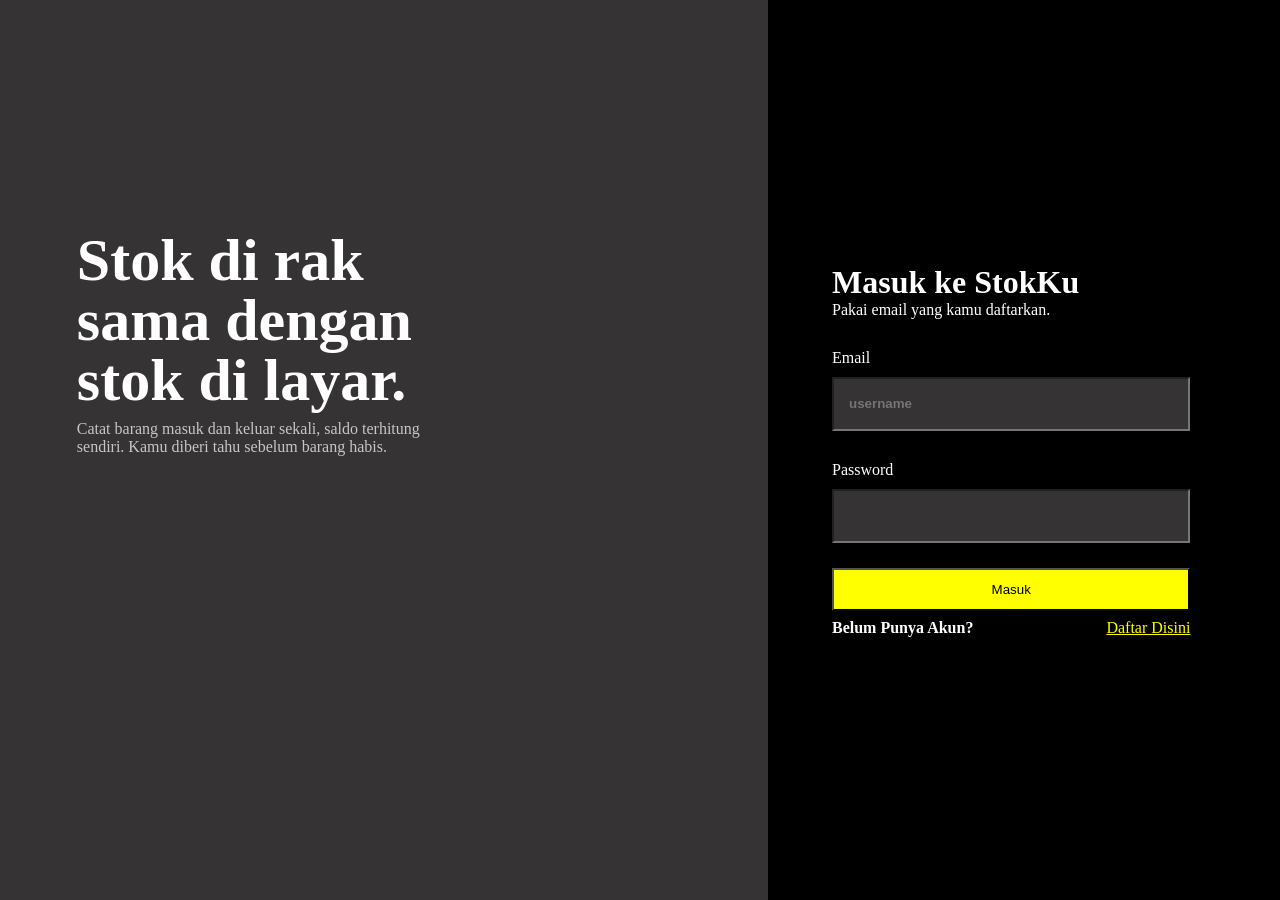
<file: index.html>
<!doctype html>
<html lang="en">
  <head>
    <meta charset="UTF-8" />
    <meta name="viewport" content="width=device-width, initial-scale=1.0" />
    <title>Document</title>
    <link rel="stylesheet" href="style.css" />
  </head>

  <body>
    <div class="login-container">
      <div class="login-intro">
        <div class="login-intro-content">
          <h1>Stok di rak sama dengan stok di layar.</h1>
          <p>
            Catat barang masuk dan keluar sekali, saldo terhitung sendiri. Kamu
            diberi tahu sebelum barang habis.
          </p>
        </div>
      </div>

      <div class="login-form">
        <!-- Form login -->
        <h1>Masuk ke StokKu</h1>
        <a>Pakai email yang kamu daftarkan.</a>

        <form action="login.php" method="POST">
          <p>Email</p>
          <input
            class="input-bar"
            name="username"
            placeholder="username"
            required
          />
          <p>Password</p>
          <input class="input-bar" type="password" name="password" required />
          <button type="submit" name="submit">Masuk</button>
        </form>
        <div class="register-link">
          <b>Belum Punya Akun?</b>
          <a href="daftarakun.html">Daftar Disini</a>
        </div>
      </div>
    </div>
  </body>
</html>
</file>
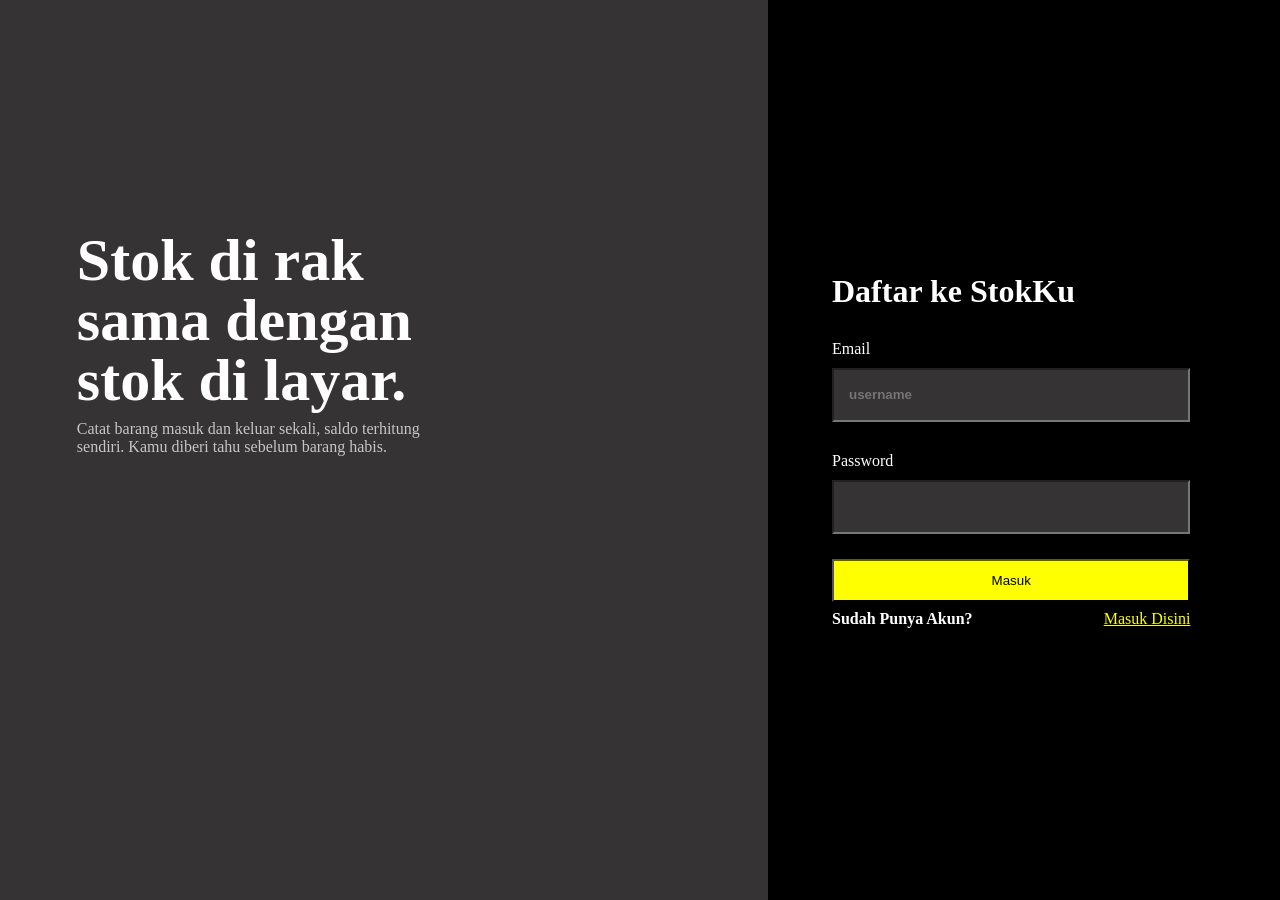
<file: daftarakun.html>
<!doctype html>
<html lang="en">
  <head>
    <meta charset="UTF-8" />
    <meta name="viewport" content="width=device-width, initial-scale=1.0" />
    <title>Document</title>
    <link rel="stylesheet" href="style.css" />
  </head>

  <body>
    <div class="login-container">
      <div class="login-intro">
        <div class="login-intro-content">
          <h1>Stok di rak sama dengan stok di layar.</h1>
          <p>
            Catat barang masuk dan keluar sekali, saldo terhitung sendiri. Kamu
            diberi tahu sebelum barang habis.
          </p>
        </div>
      </div>

      <div class="login-form">
        <!-- Form login -->
        <h1>Daftar ke StokKu</h1>

        <form action="insertuser.php" method="POST">
          <p>Email</p>
          <input
            class="input-bar"
            name="username"
            placeholder="username"
            required
          />
          <p>Password</p>
          <input class="input-bar" type="password" name="password" required />
          <button type="submit" name="submituser">Masuk</button>
        </form>
        <div class="register-link">
          <b>Sudah Punya Akun?</b>
          <a href="index.html">Masuk Disini</a>
        </div>
      </div>
    </div>
  </body>
</html>
</file>
<file: style.css>
* {
    margin: 0;
    padding: 0;
    box-sizing: border-box;
}

.login-container{
    display: flex;
}

.login-intro{
    background-color: rgb(53, 51, 51);
    color: white;
    width: 60%;
    height: 100vh;

    display: flex;
    flex-direction: column;
}
.login-intro-content{
    width: 50%;
    top:50px;
    margin-left: 10%;
    margin-top:30%;
}
.login-intro-content h1{
   font-size: 60px;
   line-height: 1;
   margin-bottom: 10px;
}
.login-intro-content p{
   color: rgb(198, 198, 199);
}

.login-form{
    display: flex;
    flex-direction: column;
    justify-content: center;
    padding-left: 5%;
    width:40%;
    background-color: rgb(0, 0, 0);
    height: 100vh;
    color:white;
}
.login-form p{
margin-top: 30px;
}

.input-bar{
    margin-top: 10px;
    width:80%;
    height: 20%;
    max-width: 400px;
    background-color: rgb(53, 51, 51);
    color: white;
    font-weight: bold;
    padding: 12px 15px;
}
.login-form button {
    margin-top: 25px;
    width: 80%;
    max-width: 400px;
    padding: 12px;
    background-color: yellow;
}
.register-link{
    display: flex;
    align-items: center;
    justify-content: space-between;
    width:80%;
    margin-top: 30px;
}
.register-link a{
   color: yellow;

}
.header-container{
    position: fixed;
    width: 100%;
    background-color: rgb(58, 43, 43);
    height:10%;
    color: rgb(255, 255, 255);
    padding: 10px;
    top: 0;
    left: 0;
    z-index: 100;
    
}

.sidebar-container{
    position: fixed;
    display: grid;
    background-color: black;
    height: 100vh;
    width :10%;
    padding: 20px;
    top: 60px;
    left: 0;
}
.sidebar a{
    text-decoration: none;
    color: white;
    line-height: 2;
}

.dashboard{
    background-color: rgb(255, 255, 255);
    flex: 1;
    padding: 20px;
}
.dashboard {
    margin-top: 100px;
    margin-left: 150px;
    padding: 20px;
}
.container {
    display: flex;
}

/* inventory */
.form-container {
    display: none;
    padding: 20px;
    background: rgb(23, 211, 245);
    border: 1px solid #ddd;
    width: 500px;
    height: 200px;
    border-radius: 10px;
}
</file>
